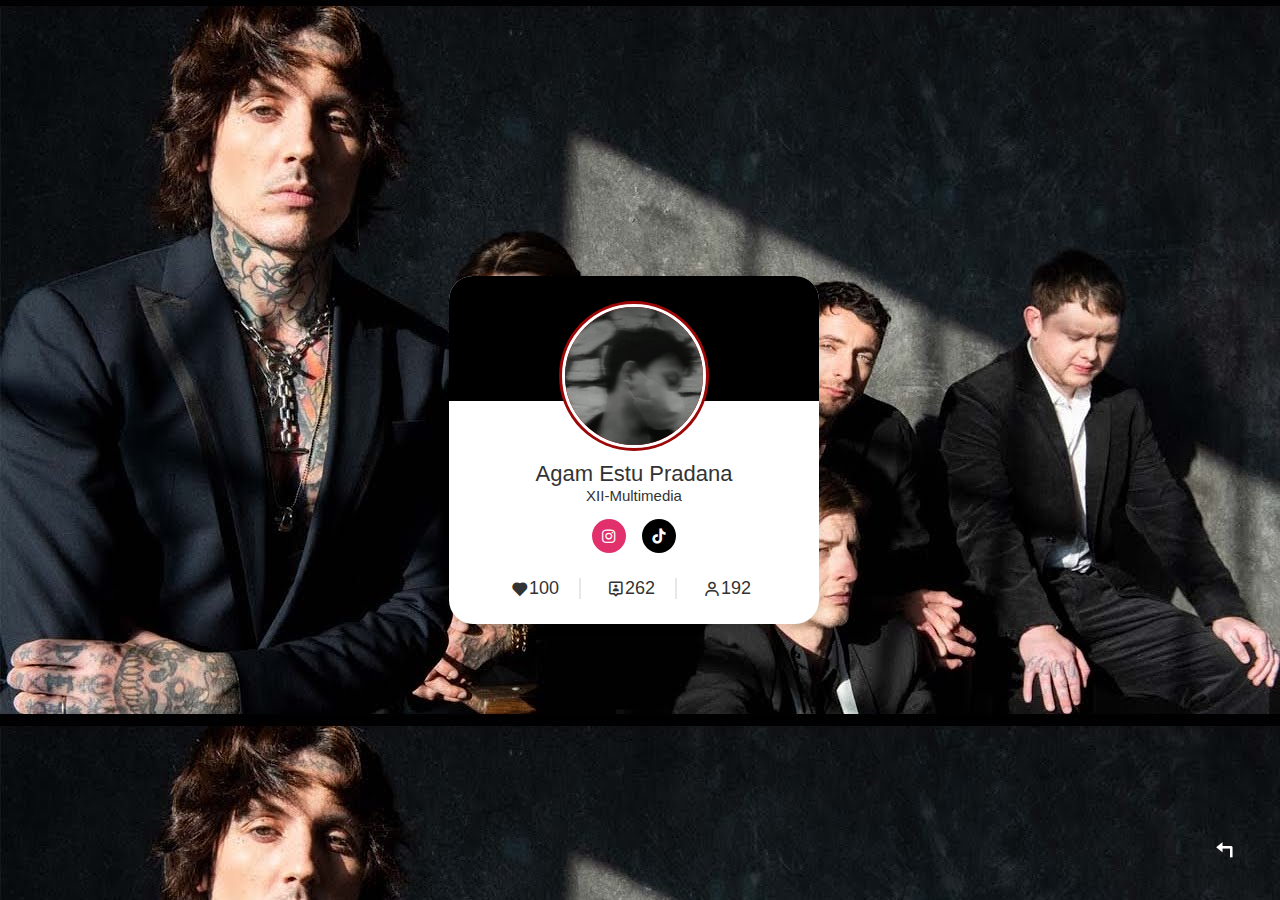
<file: Profil.html>
<!DOCTYPE html>
<html lang="en">
<head>
  <meta charset="UTF-8">
  <meta name="viewport" content="width=device-width, initial-scale=1.0">
  <title>Profile Agam</title>
  <link rel="stylesheet" href="css/Profile.css">
  <link href='https://unpkg.com/boxicons@2.1.4/css/boxicons.min.css' rel='stylesheet'>
</head>
<body>
  <div class="profile-card">
    <div class="image">
      <img src="img/pp.jpg" class="profile-img">
    </div>

    <div class="text-data">
      <span class="name">Agam Estu Pradana</span>
      <span class="job">XII-Multimedia</span>
    </div>

    <div class="media-buttons">
      <a href="https://www.instagram.com/agm.prdnazzx_/"  style="background: #e1306c;" class="link">
        <i class='bx bxl-instagram'></i>
      </a>
      <a href="https://www.tiktok.com/@gabole_kepo01"  style="background: #000;" class="link">
        <i class='bx bxl-tiktok'></i>
      </a>
    </div>

    <div class="analytics">
      <div class="data">
        <i class='bx bxs-heart'></i>
        <span class="number">100</span>
      </div>
      <div class="data">
        <i class='bx bx-user-pin'></i>
        <span class="number">262</span>
      </div>
      <div class="data">
        <i class='bx bx-user'></i>
        <span class="number">192</span>
      </div>
    </div>
  </div>

   <!-- scrol up start -->
   <div class="bx-reply">
    <a href="index.html"><i class='bx bx-reply'></i></a>
  </div>
  <!-- scrol up end -->
</body>
</html>
</file>
<file: css/Profile.css>
*{
  margin: 0;
  padding: 0;
  box-sizing: border-box ;
  font-family: 'Poppins', sans-serif ;
}

body {
  height: 100vh;
  display: flex;
  align-items: center;
  justify-content: center;
  background-image: url(../img/hrorizon.jpg);
}

.profile-card {
  display: flex;
  flex-direction: column;
  align-items: center;
  max-width: 370px;
  width: 100%;
  background: #fff;
  border-radius: 24px;
  padding: 25px;
  box-shadow: 0 5px 10px rgba(0, 0, 0, 0.1);
  position: relative;
}

.profile-card::before{
  content: '';
  position: absolute;
  top: 0;
  left: 0;
  height: 36%;
  width: 100%;
  border-radius: 24px 24px 0 0;
  background-color: #000;
}
.image{
  position: relative;
  height:150px ;
  width: 150px;
  border-radius: 50%;
  background-color: #9c0707 ;
  padding: 3px;
  margin-bottom: 10px ;
}

.image .profile-img{
  height: 100%;
  width: 100%;
  object-fit: cover ;
  border-radius: 50%;
  border: 3px solid #fff;
}

.profile-card .text-data {
  display: flex;
  flex-direction: column;
  align-items: center;
  color: #333;
}

.text-data .name {
  font-size: 22px;
  font-weight: 500;
}

.text-data .job {
  font-size: 15px;
  font-weight: 400;
}

.profile-card .media-buttons{
  display: flex;
  align-items: center;
  margin-top: 15px;
}

.media-buttons .link{
  display: flex;
  align-items: center;
  justify-content: center;
  color: #fff;
  font-size: 18px;
  height: 34px;
  width: 34px;
  border-radius: 50%;
  margin: 0 8px;
  background-color: #4070f4;
  text-decoration: none;
}

.profile-card .analytics{
  display: flex;
  align-items: center;
  margin-top: 25px; 
}

.analytics .data {
  display: flex;
  align-items: center;
  color: #333;
  padding: 0 20px;
  border-right: 2px solid #e7e7e7;
}
.data{
  font-size: 18px;
  margin-right: 6px;
}
.data:last-child{
  border-right: none;
}

.bx-reply i {
  position: fixed;
  width: 50px;
  height: 50px;
  bottom: 15px;
  color: #fff;
  right: 20px;
  font-size: 30px;
}
</file>
